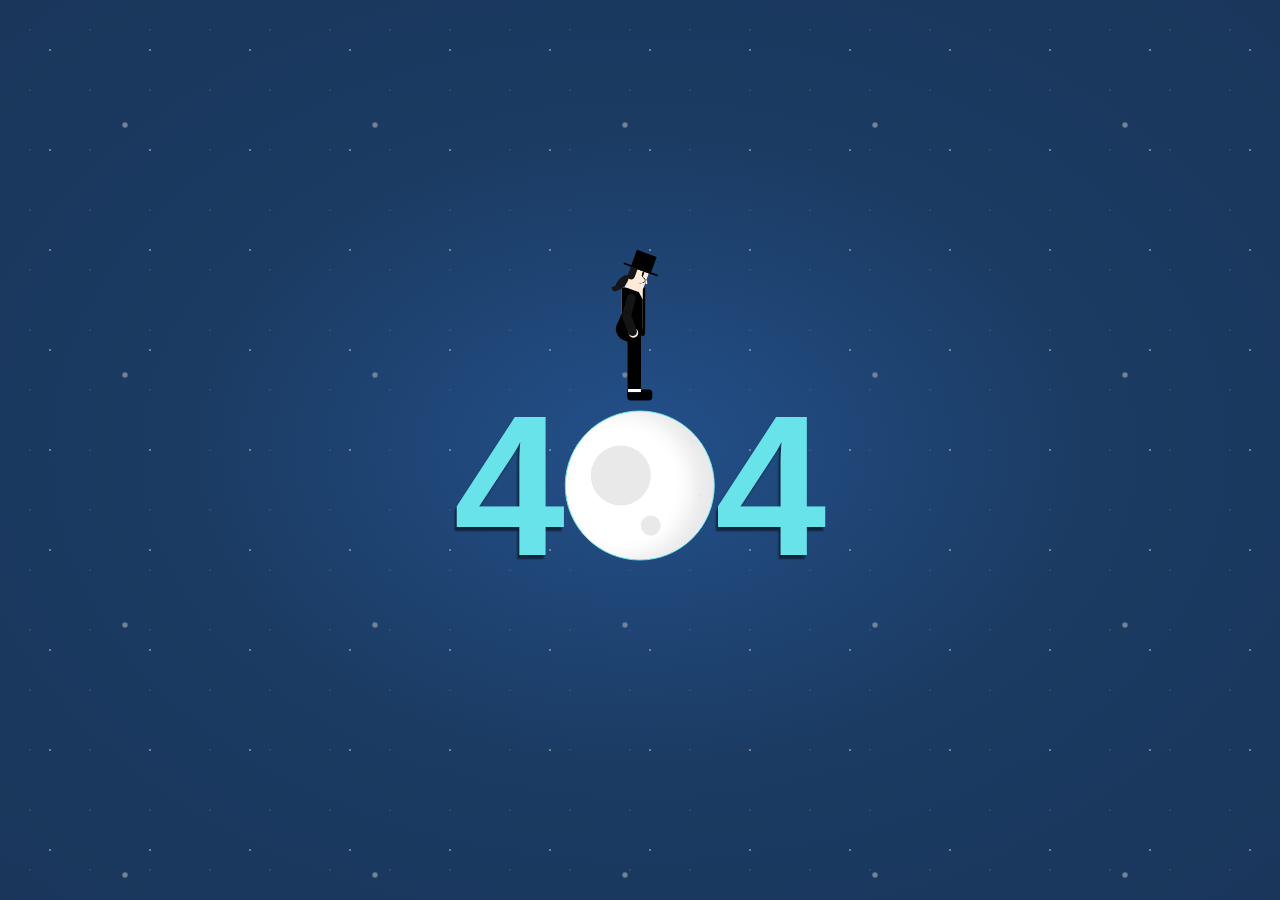
<file: 404-pages/first-404.html>
<!DOCTYPE html>
<html lang="en">
  <head>
    <meta charset="UTF-8" />
    <meta name="viewport" content="width=device-width, initial-scale=1.0" />
    <link rel="stylesheet" href="./style1.css" />
    <title>Document</title>
  </head>
  <body>
    <div class="figure">
      <div class="mj">
        <div class="head">
          <div class="nose"></div>
          <div class="hair">
            <div class="ponytail"></div>
            <div class="frontpony"></div>
          </div>
        </div>
        <div class="body">
          <div class="jacket">
            <div class="hand"></div>
          </div>
        </div>
        <div class="leg">
          <div class="foot"></div>
        </div>
        <div class="leg lft">
          <div class="foot"></div>
        </div>
      </div>
      <div class="error-no">
        <span>4</span>
        <div class="moon"></div>
        <span>4</span>
      </div>
    </div>
  </body>
</html>
</file>
<file: 404-pages/style1.css>
*,
*:after,
*:before {
  box-sizing: border-box;
}

html {
  background: #23508a;
  background: radial-gradient(
    ellipse at center,
    #23508a 0%,
    #1b3b62 50%,
    #1a365b 100%
  );
  font-family: arial;
  min-width: 400px;
}

body {
  width: 100%;
  height: 100vh;
  margin: 0;
  background: radial-gradient(
      ellipse at center,
      #73859a 1%,
      rgba(114, 132, 152, 0) 2%,
      rgba(0, 0, 0, 0) 100%
    ),
    radial-gradient(
      ellipse at center,
      #73859a 1%,
      rgba(114, 132, 152, 0) 2%,
      rgba(0, 0, 0, 0) 100%
    ),
    radial-gradient(
      ellipse at center,
      rgba(115, 133, 154, 0.5) 1%,
      rgba(114, 132, 152, 0) 2%,
      rgba(0, 0, 0, 0) 100%
    );
  background-size: 250px 250px, 100px 100px, 60px 60px;
  background-repeat: repeat;
}

.figure {
  position: fixed;
  left: 50%;
  top: 50%;
  -webkit-transform: translate(-50%, -65%);
  transform: translate(-50%, -65%);
}

.error-no {
  font-size: 200px;
  font-weight: bold;
  display: -webkit-box;
  display: flex;
  -webkit-box-align: center;
  align-items: center;
  -webkit-box-pack: center;
  justify-content: center;
  color: #68e3e9;
  text-shadow: -2px 4px 2px rgba(0, 0, 0, 0.5);
}

.moon {
  width: 150px;
  height: 150px;
  border-radius: 50%;
  background: #fff;
  position: relative;
  display: inline-block;
  z-index: 10;
  overflow: hidden;
  box-shadow: -20px 0 20px #e9e9e9 inset;
  border: 1px solid #68e3e9;
}
.moon:after {
  content: "";
  position: absolute;
  left: 75px;
  top: 70%;
  width: 20px;
  height: 20px;
  border-radius: 50%;
  color: #e9e9e9;
  background: currentcolor;
  -webkit-animation: 5s spin linear infinite;
  animation: 5s spin linear infinite;
  box-shadow: -30px -50px 0 20px, 50px -30px 0 -8px, 50px -90px 0 2px,
    100px -90px 0 0px, 100px -40px 0 25px, 150px -15px 0 0px, 240px 15px 0 4px,
    230px -80px 0 2px, 200px -20px 0 16px, 350px 0 0, 320px -50px 0 20px,
    400px -30px 0 -8px, 400px -90px 0 2px;
}

.mj {
  position: relative;
  margin: auto;
  z-index: 30;
  width: 60px;
  -webkit-transform: scale(0.6) translatey(70%);
  transform: scale(0.6) translatey(70%);
}
.mj .head {
  width: 30px;
  height: 35px;
  background: #feead6;
  position: relative;
  border-radius: 0 0 8px 0;
  -webkit-transform: rotate(20deg);
  transform: rotate(20deg);
  left: 10px;
  top: 5px;
  z-index: 5;
}
.mj .head:before {
  content: "";
  background: #000;
  width: 35px;
  height: 30px;
  position: absolute;
  left: -2px;
  bottom: 100%;
}
.mj .head:after {
  content: "";
  height: 3px;
  width: 60px;
  background: #000;
  position: absolute;
  left: 50%;
  -webkit-transform: translatex(-50%);
  transform: translatex(-50%);
  bottom: 100%;
}
.mj .head .nose {
  position: absolute;
  left: 100%;
  top: 10px;
  border-width: 8px 0 0 4px;
  border-style: solid;
  border-color: transparent #feead6;
}
.mj .hair {
  background: #151515;
  width: 12px;
  height: 20px;
  position: relative;
  left: -2px;
  border-radius: 0 0 6px 0;
}
.mj .hair .ponytail {
  position: absolute;
  background: #151515;
  width: 14px;
  height: 30px;
  border-radius: 50%;
  -webkit-transform: rotate(20deg);
  transform: rotate(20deg);
  left: -60%;
  top: 90%;
  -webkit-transform-origin: 100% 0%;
  transform-origin: 100% 0%;
  -webkit-animation: ponytail 1s infinite alternate;
  animation: ponytail 1s infinite alternate;
}
.mj .hair .ponytail:after {
  content: "";
  background: #151515;
  width: 9px;
  height: 14px;
  position: absolute;
  left: 10%;
  -webkit-transform: rotate(21deg);
  transform: rotate(21deg);
  top: 70%;
  border-radius: 10px 0 50%;
}
.mj .hair .frontpony {
  position: absolute;
  width: 8px;
  height: 12px;
  border-left: 3px solid;
  border-bottom: 2px solid;
  left: 22px;
  top: 0px;
  -webkit-transform: skew(35deg, 0) rotate(35deg);
  transform: skew(35deg, 0) rotate(35deg);
  border-radius: 0 0 0 43%;
  color: #151515;
}
.mj .hair .frontpony:after {
  content: "";
  width: 10px;
  height: 10px;
  position: absolute;
  border-right: 1px solid;
  border-bottom: 1px solid;
  left: -4px;
  top: 13px;
  -webkit-transform: skew(0deg, -47deg) rotate(-28deg);
  transform: skew(0deg, -47deg) rotate(-28deg);
  border-radius: 0 0 7px 0;
}

.body {
  width: 35px;
  background: #feead6;
  position: relative;
}
.body:after {
  content: "";
  position: absolute;
  right: 0;
  top: 0;
  border-style: solid;
  border-width: 5px 8px 15px 0px;
  border-color: transparent #feead6 transparent transparent;
}
.body .jacket {
  background: #000;
  height: 70px;
  position: relative;
}
.body .jacket:before {
  content: "";
  position: absolute;
  top: 50px;
  left: -10px;
  width: 45px;
  height: 40px;
  background: #000;
  border-radius: 0 50px 50px 50px;
  -webkit-transform: rotate(25deg);
  transform: rotate(25deg);
  z-index: 5;
  -webkit-animation: 1s jacket infinite alternate;
  animation: 1s jacket infinite alternate;
}
.body .jacket:after {
  content: "";
  position: absolute;
  left: 95%;
  width: 6px;
  height: 115%;
  top: 0;
  background: #000;
  z-index: -5;
  border-radius: 0 0 100px 0;
}

.hand {
  width: 15px;
  height: 40px;
  background: #151515;
  top: 10px;
  left: -5px;
  margin: auto;
  position: relative;
  border-radius: 10px 10px 0 0;
  z-index: 10;
  -webkit-transform: rotate(15deg);
  transform: rotate(15deg);
}
.hand:after {
  content: "";
  width: 100%;
  position: absolute;
  top: 38px;
  left: -1px;
  background: #151515;
  height: 40px;
  -webkit-transform: rotate(-35deg);
  transform: rotate(-35deg);
  -webkit-transform-origin: 0 0 0;
  transform-origin: 0 0 0;
  border-radius: 0 0 10px 10px;
  z-index: 5;
  -webkit-animation: forArm 1s infinite alternate;
  animation: forArm 1s infinite alternate;
}
.hand:before {
  content: "";
  position: absolute;
  width: 16px;
  height: 16px;
  border-radius: 50%;
  background: #feead6;
  top: 54px;
  left: 18px;
  -webkit-animation: pam 1s infinite alternate;
  animation: pam 1s infinite alternate;
}

.leg {
  width: 22px;
  background: #000;
  height: 50px;
  margin-left: 10px;
  margin-bottom: 45px;
  position: relative;
  -webkit-transform-origin: 100% 0%;
  transform-origin: 100% 0%;
  -webkit-animation: leg 1s infinite alternate;
  animation: leg 1s infinite alternate;
}
.leg .foot {
  position: absolute;
  top: 50px;
  left: 0;
  width: 22px;
  height: 50px;
  background: #000;
  -webkit-transform: rotate(0deg);
  transform: rotate(0deg);
  -webkit-transform-origin: 100% 0%;
  transform-origin: 100% 0%;
  border-bottom: 6px solid #fff;
  border-radius: 0 0 2px 2px;
  -webkit-animation: foot 1s infinite alternate;
  animation: foot 1s infinite alternate;
}
.leg .foot:before {
  content: "";
  position: absolute;
  top: 50px;
  left: -1px;
  height: 13px;
  width: 42px;
  background: #000;
  border-radius: 0 10px 10px;
}
.leg.lft {
  position: absolute;
  bottom: -50px;
  animation-direction: alternate-reverse;
}
.leg.lft .foot {
  animation-direction: alternate-reverse;
}

@-webkit-keyframes spin {
  0% {
    left: 75px;
  }
  100% {
    left: -275px;
  }
}

@keyframes spin {
  0% {
    left: 75px;
  }
  100% {
    left: -275px;
  }
}

@-webkit-keyframes foot {
  0% {
    -webkit-transform: rotate(0deg);
    transform: rotate(0deg);
  }
  100% {
    -webkit-transform: rotate(20deg);
    transform: rotate(20deg);
  }
}

@keyframes foot {
  0% {
    -webkit-transform: rotate(0deg);
    transform: rotate(0deg);
  }
  100% {
    -webkit-transform: rotate(20deg);
    transform: rotate(20deg);
  }
}

@-webkit-keyframes leg {
  0% {
    -webkit-transform: rotate(-10deg);
    transform: rotate(-10deg);
  }
  100% {
    -webkit-transform: rotate(10deg);
    transform: rotate(10deg);
  }
}

@keyframes leg {
  0% {
    -webkit-transform: rotate(-10deg);
    transform: rotate(-10deg);
  }
  100% {
    -webkit-transform: rotate(10deg);
    transform: rotate(10deg);
  }
}

@-webkit-keyframes ponytail {
  100% {
    -webkit-transform: rotate(10deg);
    transform: rotate(10deg);
  }
}
@keyframes ponytail {
  100% {
    -webkit-transform: rotate(10deg);
    transform: rotate(10deg);
  }
}
@-webkit-keyframes jacket {
  100% {
    -webkit-transform: rotate(20deg);
    transform: rotate(20deg);
  }
}
@keyframes jacket {
  100% {
    -webkit-transform: rotate(20deg);
    transform: rotate(20deg);
  }
}
@-webkit-keyframes forArm {
  100% {
    -webkit-transform: rotate(-30deg);
    transform: rotate(-30deg);
  }
}
@keyframes forArm {
  100% {
    -webkit-transform: rotate(-30deg);
    transform: rotate(-30deg);
  }
}
@-webkit-keyframes pam {
  0% {
    -webkit-transform: translate(0, 0);
    transform: translate(0, 0);
  }
  100% {
    -webkit-transform: translate(-2px, 2px);
    transform: translate(-2px, 2px);
  }
}
@keyframes pam {
  0% {
    -webkit-transform: translate(0, 0);
    transform: translate(0, 0);
  }
  100% {
    -webkit-transform: translate(-2px, 2px);
    transform: translate(-2px, 2px);
  }
}
</file>
